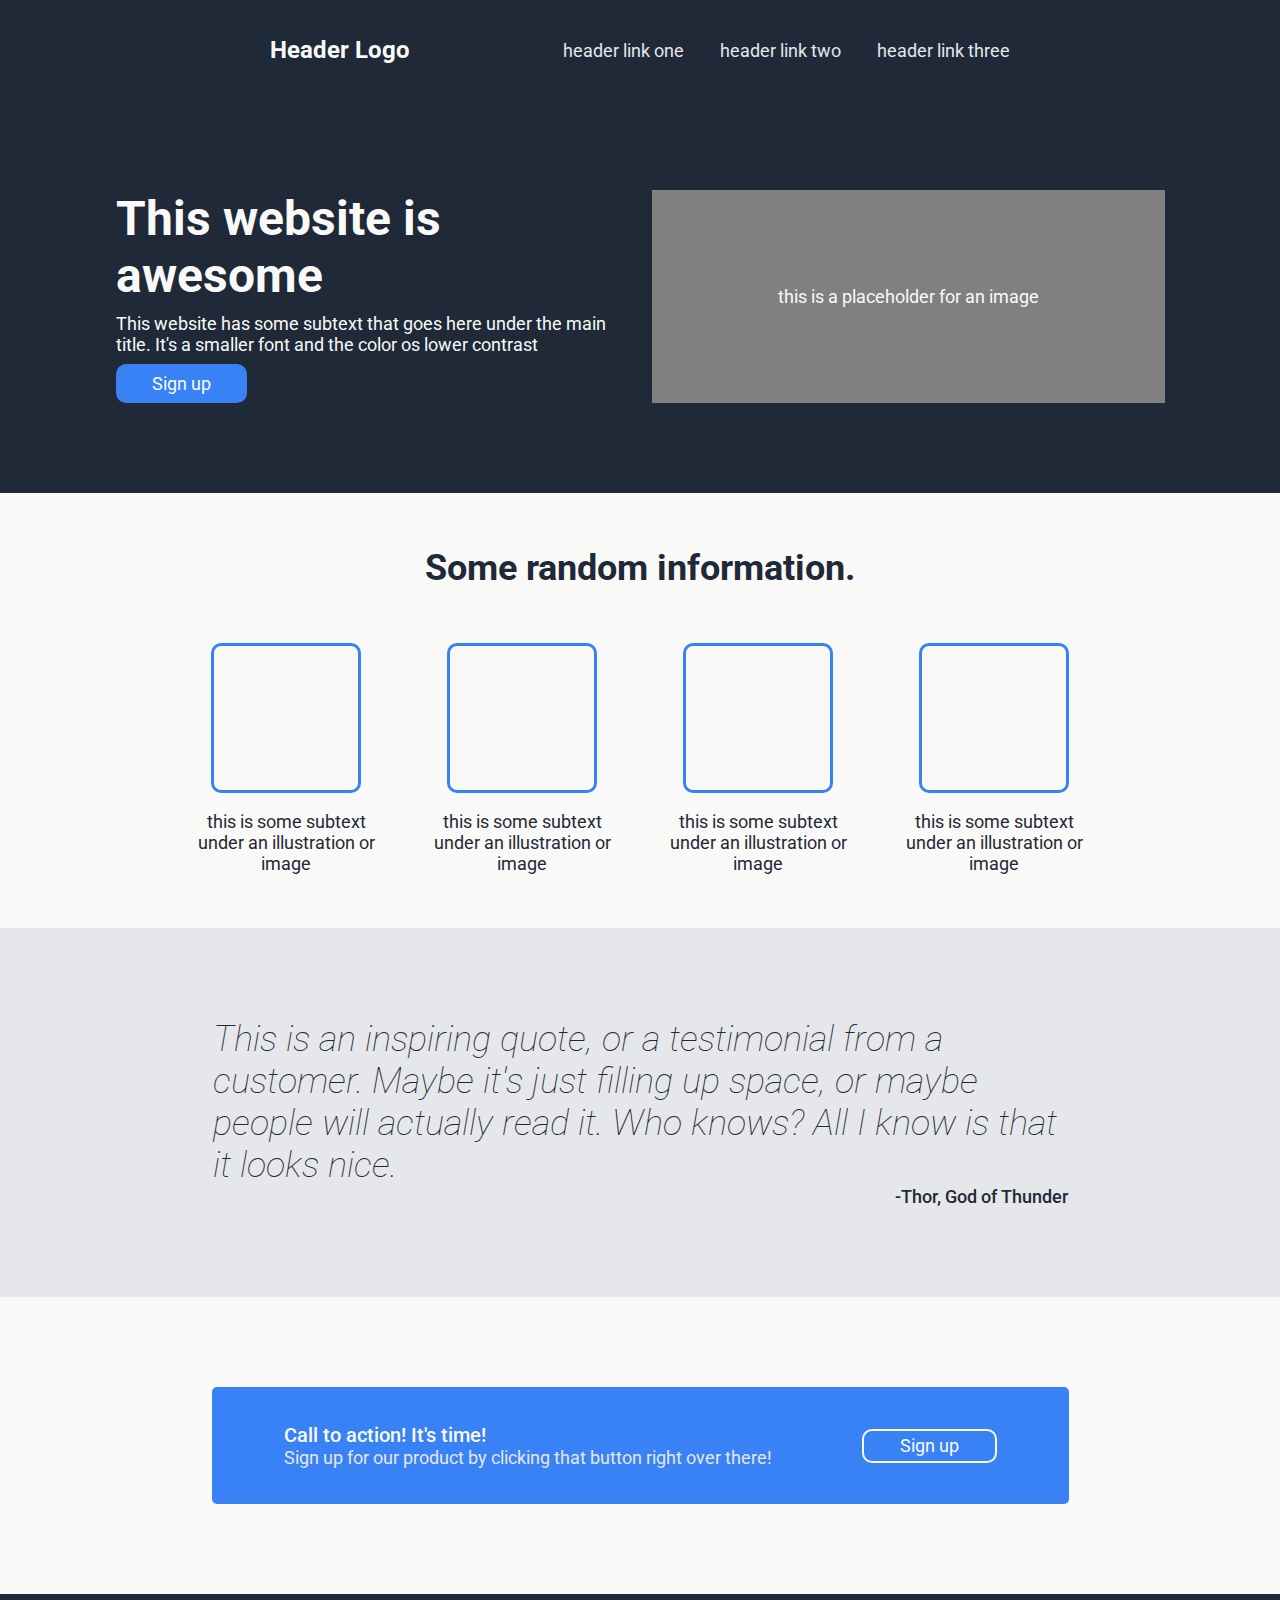
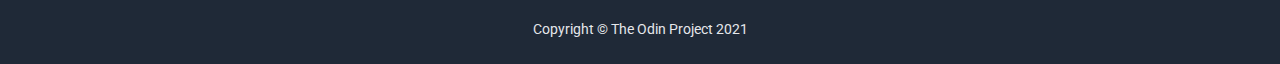
<file: 01/index.html>
<!DOCTYPE html>
<html lang="en">
  <head>
    <meta charset="UTF-8" />
    <meta name="viewport" content="width=device-width, initial-scale=1.0" />
    <link rel="stylesheet" href="style.css" />
    <title>01</title>
  </head>
  <body>
    <header>
      <a class="logo" href="index.html">Header Logo</a>
      <ul>
        <li><a href="#">header link one</a></li>
        <li><a href="#">header link two</a></li>
        <li><a href="#">header link three</a></li>
      </ul>
    </header>
    <main>
      <section class="hero">
        <div class="hero-wrapper">
          <div class="caption">
            <h1>This website is awesome</h1>
            <p>
              This website has some subtext that goes here under the main title.
              It's a smaller font and the color os lower contrast
            </p>
            <a href="#">Sign up</a>
          </div>
          <div class="img">this is a placeholder for an image</div>
        </div>
      </section>
      <section class="info">
        <h2>Some random information.</h2>
        <div class="card-wrapper">
          <div class="card">
            <div></div>
            <p>this is some subtext under an illustration or image</p>
          </div>
          <div class="card">
            <div></div>
            <p>this is some subtext under an illustration or image</p>
          </div>
          <div class="card">
            <div></div>
            <p>this is some subtext under an illustration or image</p>
          </div>
          <div class="card">
            <div></div>
            <p>this is some subtext under an illustration or image</p>
          </div>
        </div>
      </section>
      <section class="quote">
        <div class="testimonial">
          <p>
            This is an inspiring quote, or a testimonial from a customer. Maybe
            it's just filling up space, or maybe people will actually read it.
            Who knows? All I know is that it looks nice.
          </p>
          <p>-Thor, God of Thunder</p>
        </div>
      </section>
      <section class="cta">
        <div class="cta-wrapper">
          <div class="text">
            <p>Call to action! It's time!</p>
            <p>
              Sign up for our product by clicking that button right over there!
            </p>
          </div>
          <a href="#">Sign up</a>
        </div>
      </section>
    </main>
    <footer>
      <p>Copyright © The Odin Project 2021</p>
    </footer>
  </body>
</html>
</file>
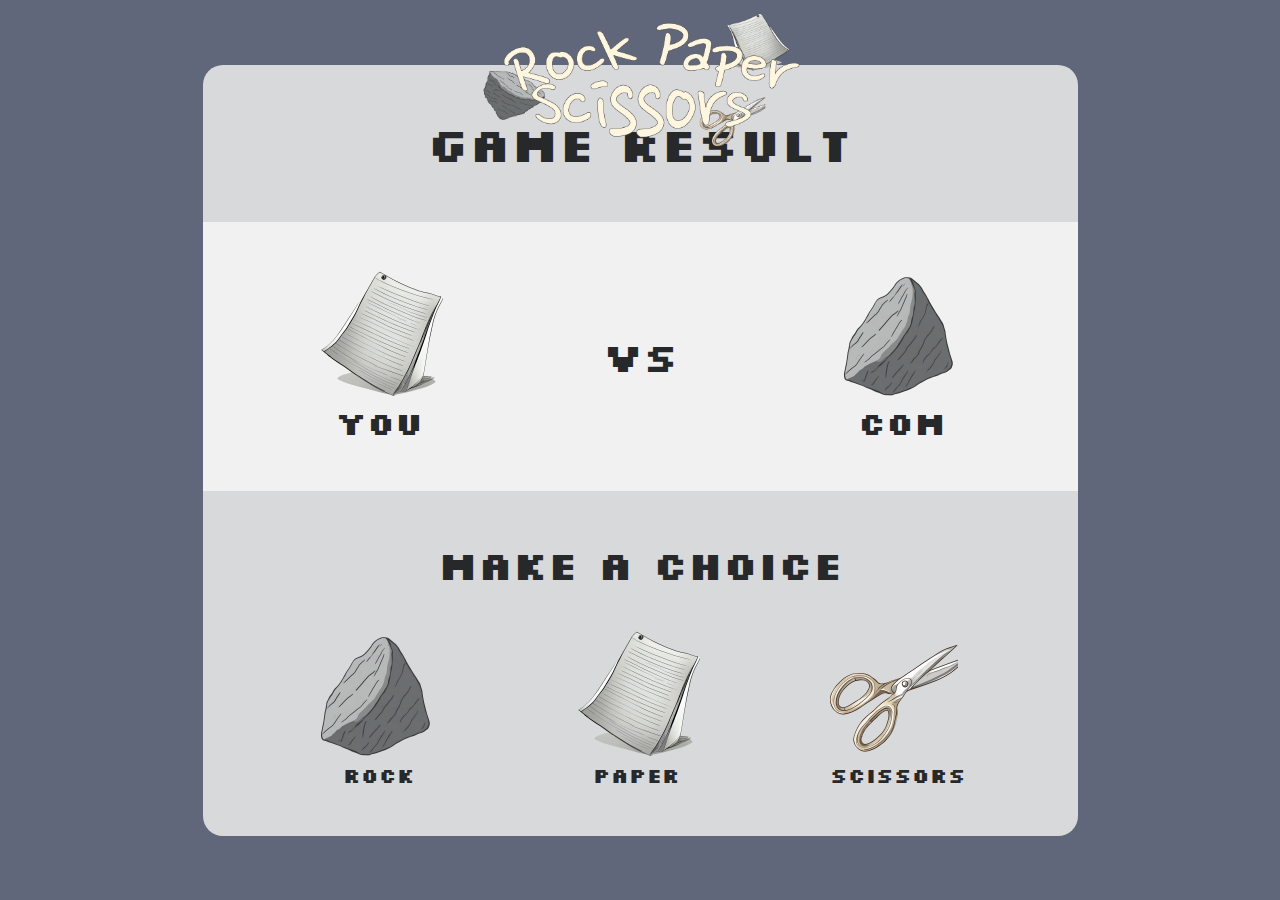
<file: RockPapeScissors/index.html>
<!DOCTYPE html>
<html lang="en">
  <head>
    <meta charset="UTF-8" />
    <meta name="viewport" content="width=device-width, initial-scale=1.0" />
    <link rel="stylesheet" href="./styles/style.css" />
    <link rel="preconnect" href="https://fonts.googleapis.com" />
    <link rel="preconnect" href="https://fonts.gstatic.com" crossorigin />
    <link
      href="https://fonts.googleapis.com/css2?family=Silkscreen:wght@400;700&display=swap"
      rel="stylesheet"
    />
    <script src="./scripts/script.js" defer></script>
    <title>Rock Paper Scissors</title>
  </head>
  <body>
    <img class="logo" src="./assets/img/Logo.png" alt="Logo" />
    <div class="container">
      <div class="display-header">
        <h1 id="game-result">Game Result</h1>
      </div>
      <div class="scoreboard">
        <div class="choice-player">
          <img
            id="choice-player-img"
            class="choice-img"
            src="./assets/img/Paper.png"
            alt=""
          />
          <h3>You</h3>
        </div>
        <div class="choice-player">
          <h2>VS</h2>
        </div>
        <div class="choice-com">
          <img
            id="choice-com-img"
            class="choice-img"
            src="./assets/img/Rock.png"
            alt=""
          />
          <h3>Com</h3>
        </div>
      </div>
      <div class="controls">
        <h2>Make a choice</h2>
        <div class="inputs">
          <div id="rock" class="choice-input">
            <img class="choice-img" src="./assets/img/Rock.png" alt="" />
            <h4>Rock</h4>
          </div>
          <div id="paper" class="choice-input">
            <img class="choice-img" src="./assets/img/Paper.png" alt="" />
            <h4>Paper</h4>
          </div>
          <div id="scissors" class="choice-input">
            <img class="choice-img" src="./assets/img/Scissors.png" alt="" />
            <h4>Scissors</h4>
          </div>
        </div>
      </div>
    </div>
  </body>
</html>
</file>
<file: 01/style.css>
@import url("https://fonts.googleapis.com/css2?family=Roboto:ital,wght@0,100;0,300;0,400;0,500;0,700;0,900;1,100;1,300;1,400;1,500;1,700;1,900&display=swap");
*, *:before, *:after {
  box-sizing: border-box;
  margin: 0;
  padding: 0;
  font-family: "Roboto", sans-serif;
}

html {
  font-size: 18px;
}

body {
  background-color: #1f2937;
  color: #f9faf8;
}

li {
  list-style: none;
}

a {
  text-decoration: none;
}

header {
  display: flex;
  padding: 2em 15em;
  justify-content: space-between;
  align-items: center;
}

.logo {
  color: #f9faf8;
  font-weight: bold;
  font-size: 24px;
}

ul {
  display: flex;
  gap: 2em;
}
ul a {
  color: #e5e7eb;
}

.hero {
  padding: 5em 0;
  background-color: #1f2937;
}

.hero-wrapper {
  display: flex;
  gap: 2em;
  width: -moz-fit-content;
  width: fit-content;
  margin: auto;
}

.caption {
  display: flex;
  flex-direction: column;
  gap: 0.5em;
  flex: 1;
}
.caption h1 {
  font-size: 48px;
  max-width: 15ch;
}
.caption a {
  background-color: #3882f6;
  padding: 0.5em 2em;
  border-radius: 10px;
  color: #f9faf8;
  width: -moz-fit-content;
  width: fit-content;
}
.caption a:hover {
  background-color: #f9faf8;
  color: #3882f6;
}
.caption p {
  max-width: 50ch;
}

.img {
  display: flex;
  justify-content: center;
  align-items: center;
  padding: 0 7em;
  background-color: grey;
}

.info {
  display: flex;
  justify-content: center;
  align-items: center;
  background-color: #f9faf8;
  flex-direction: column;
  gap: 3em;
  padding: 3em 0;
}
.info h2 {
  color: #1f2937;
  font-size: 36px;
}

.card-wrapper {
  display: flex;
  gap: 2em;
}

.card {
  display: flex;
  align-items: center;
  flex-direction: column;
  gap: 1em;
}
.card div {
  height: 150px;
  width: 150px;
  border-radius: 10px;
  border: 3px solid #3882f6;
}
.card p {
  color: #1f2937;
  text-align: center;
  max-width: 20ch;
}

.quote {
  background-color: #e5e7eb;
  padding: 5em 0;
}

.testimonial {
  width: -moz-fit-content;
  width: fit-content;
  margin: auto;
}
.testimonial :nth-child(1) {
  color: #1f2937;
  font-size: 36px;
  width: 45ch;
  font-style: italic;
  font-weight: 100;
}
.testimonial :nth-child(2) {
  color: #1f2937;
  font-weight: 500;
  align-self: flex-end;
  width: -moz-fit-content;
  width: fit-content;
  margin-left: auto;
}

.cta {
  padding: 5em 0;
  background-color: #f9faf8;
}
.cta .cta-wrapper {
  display: flex;
  justify-content: center;
  align-items: center;
  padding: 2em 4em;
  background-color: #3882f6;
  width: -moz-fit-content;
  width: fit-content;
  margin: auto;
  border-radius: 5px;
  gap: 5em;
}
.cta .cta-wrapper a {
  color: #f9faf8;
  padding: 0.25em 2em;
  border: 2px solid #f9faf8;
  border-radius: 10px;
}
.cta .cta-wrapper a:hover {
  background-color: #f9faf8;
  color: #3882f6;
}

.text :nth-child(1) {
  font-weight: 500;
  font-size: 20px;
}
.text :nth-child(2) {
  color: #e5e7eb;
}

footer {
  display: flex;
  justify-content: center;
  align-items: center;
  padding: 2em 0;
  font-size: 0.75rem;
  color: #e5e7eb;
}/*# sourceMappingURL=style.css.map */
</file>
<file: RockPapeScissors/styles/style.css>
* {
  box-sizing: border-box;
  margin: 0;
  padding: 0;
  font-family: "Silkscreen", sans-serif;
}

html, body {
  height: 100%;
}

body {
  background-color: #61677A;
  display: grid;
  place-content: center;
  position: relative;
}

.logo {
  max-width: 20em;
  position: absolute;
  left: 50%;
  top: 9%;
  transform: translate(-50%, -50%);
}

.container {
  display: flex;
  flex-direction: column;
  background-color: #D8D9DA;
  border-radius: 20px;
  align-items: center;
}
.container > div {
  padding: 3em 7em;
}

h1 {
  color: #272829;
  font-weight: 700;
  font-size: 3rem;
  text-align: center;
}

.scoreboard {
  display: flex;
  align-items: center;
  gap: 10em;
  background-color: #f1f1f1;
  width: 100%;
}

h2 {
  color: #272829;
  font-size: 2.5rem;
  text-align: center;
}

h3 {
  color: #272829;
  font-size: 2rem;
  text-align: center;
}

.choice-img {
  width: 8em;
}

.controls {
  width: 100%;
}
.controls h2 {
  margin-bottom: 1em;
}

.inputs {
  display: flex;
  justify-content: space-between;
}

.choice-input {
  position: relative;
  cursor: pointer;
}
.choice-input h4 {
  color: #272829;
  font-size: 1.25rem;
  text-align: center;
}
.choice-input:hover h4 {
  color: #FFF6E0;
}
.choice-input .choice-img {
  z-index: 2;
}/*# sourceMappingURL=style.css.map */
</file>
